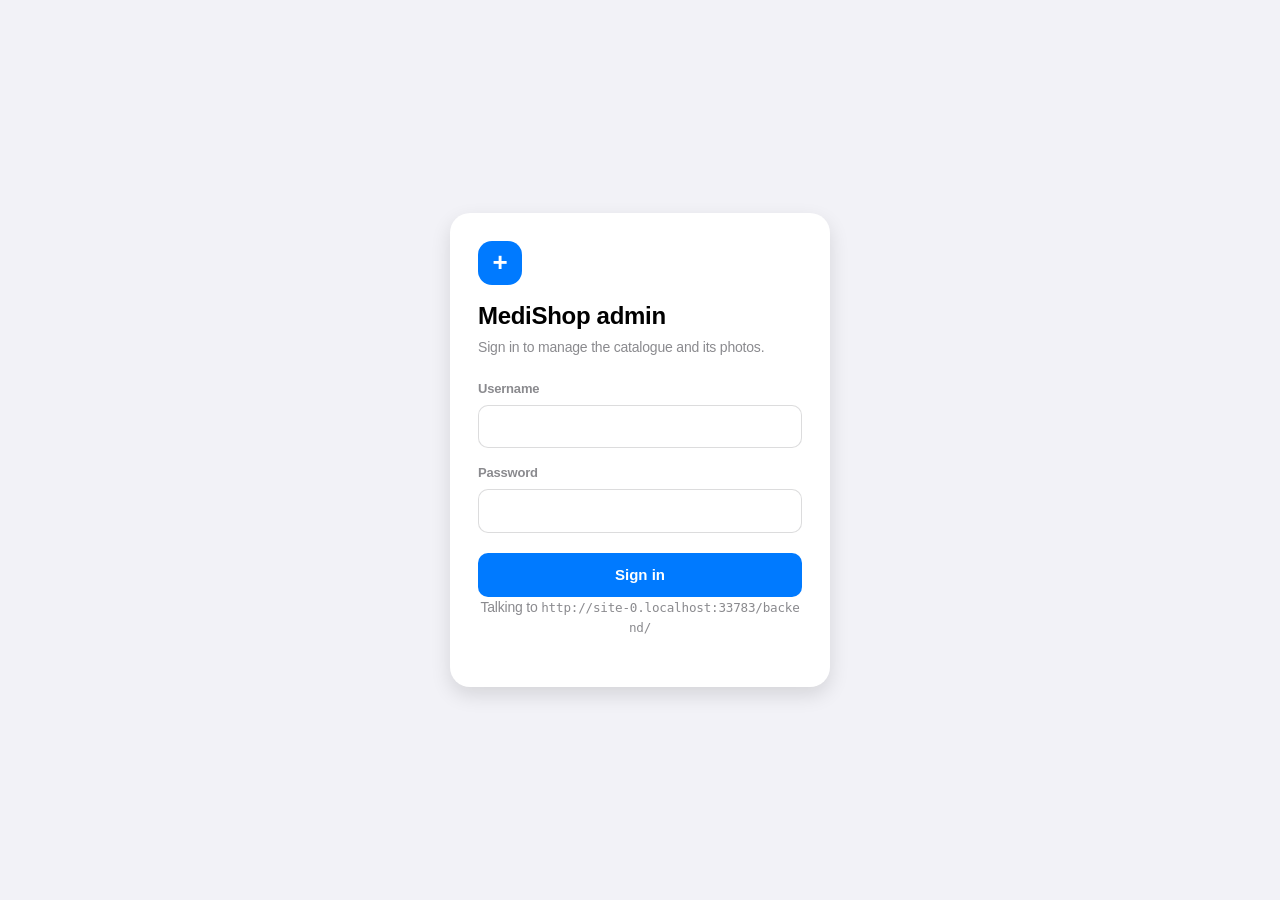
<file: backend/admin/index.html>
<!doctype html>
<html lang="en">
<head>
<meta charset="utf-8">
<meta name="viewport" content="width=device-width, initial-scale=1, viewport-fit=cover">
<meta name="robots" content="noindex, nofollow">
<meta name="color-scheme" content="light dark">
<title>MediShop admin</title>
<link rel="icon" href="data:image/svg+xml,<svg xmlns='http://www.w3.org/2000/svg' viewBox='0 0 32 32'><rect width='32' height='32' rx='8' fill='%23007AFF'/><rect x='9' y='14.5' width='14' height='3' rx='1.5' fill='white'/><rect x='14.5' y='9' width='3' height='14' rx='1.5' fill='white'/></svg>">
<link rel="stylesheet" href="admin.css">
</head>
<body>

<!-- ---------------------------------------------------------------- login -->
<section id="login" class="login" hidden>
  <form class="login-card" id="login-form" novalidate>
    <div class="login-mark" aria-hidden="true">+</div>
    <h1>MediShop admin</h1>
    <p class="muted">Sign in to manage the catalogue and its photos.</p>

    <label class="field">
      <span>Username</span>
      <input id="login-username" name="username" autocomplete="username" autocapitalize="none" spellcheck="false" required>
      <em class="field-error" data-error-for="username"></em>
    </label>

    <label class="field">
      <span>Password</span>
      <input id="login-password" name="password" type="password" autocomplete="current-password" required>
      <em class="field-error" data-error-for="password"></em>
    </label>

    <p class="form-error" id="login-error" role="alert" hidden></p>

    <button class="btn btn-primary btn-block" type="submit" id="login-submit">Sign in</button>
    <p class="login-foot muted">Talking to <code id="login-api"></code></p>
  </form>
</section>

<!-- ------------------------------------------------------------- the shop -->
<div id="app" hidden>

  <header class="topbar">
    <div class="topbar-inner">
      <div class="brand">
        <span class="brand-mark" aria-hidden="true">+</span>
        <span class="brand-text">MediShop<em>admin</em></span>
      </div>

      <div class="segmented" role="tablist" aria-label="Section">
        <button class="seg" type="button" role="tab" data-view="products" aria-selected="true">Products</button>
        <button class="seg" type="button" role="tab" data-view="orders" aria-selected="false">
          Orders <span class="seg-badge" id="orders-badge" hidden></span>
        </button>
      </div>

      <div class="search" id="search-wrap">
        <svg viewBox="0 0 16 16" aria-hidden="true"><path d="M11.3 10.2a5 5 0 1 0-1.1 1.1l3.2 3.2a.8.8 0 0 0 1.1-1.1zM7 10.5a3.5 3.5 0 1 1 0-7 3.5 3.5 0 0 1 0 7z"/></svg>
        <input id="search" type="search" placeholder="Search name, brand, form or aisle" autocomplete="off" aria-label="Search products">
      </div>

      <div class="topbar-actions">
        <button class="btn btn-primary" id="add-btn">
          <span aria-hidden="true">+</span> Add product
        </button>
        <button class="btn btn-quiet" id="refresh-btn" title="Reload from the server" aria-label="Reload from the server">
          <svg viewBox="0 0 16 16" aria-hidden="true"><path d="M8 3V1L5 3.5 8 6V4a3.5 3.5 0 1 1-3.4 4.4l-1.5.4A5 5 0 1 0 8 3z"/></svg>
        </button>
        <div class="who">
          <span id="who-name" class="who-name"></span>
          <button class="btn btn-quiet btn-sm" id="logout-btn">Sign out</button>
        </div>
      </div>
    </div>

    <div class="filters" id="filters" hidden></div>
  </header>

  <main class="page">
    <!-- ------------------------------------------------------- products -->
    <div id="view-products">
      <section class="stats" id="stats" hidden></section>

      <p class="banner banner-bad" id="list-error" role="alert" hidden></p>

      <div class="grid" id="grid"></div>

      <div class="empty" id="empty" hidden>
        <div class="empty-mark" aria-hidden="true">🔍</div>
        <h2 id="empty-title">No products yet</h2>
        <p class="muted" id="empty-text">Add your first medicine to see it here.</p>
      </div>

      <div class="loading" id="loading">
        <span class="spinner" aria-hidden="true"></span> Loading the catalogue…
      </div>
    </div>

    <!-- --------------------------------------------------------- orders -->
    <div id="view-orders" hidden>
      <section class="stats" id="order-stats" hidden></section>

      <p class="banner banner-bad" id="orders-error" role="alert" hidden></p>

      <div class="filters filters-inline" id="order-filters"></div>

      <div class="orders" id="orders-list"></div>

      <div class="empty" id="orders-empty" hidden>
        <div class="empty-mark" aria-hidden="true">🧾</div>
        <h2 id="orders-empty-title">No orders yet</h2>
        <p class="muted" id="orders-empty-text">Orders placed in the app land here.</p>
      </div>

      <div class="loading" id="orders-loading" hidden>
        <span class="spinner" aria-hidden="true"></span> Loading orders…
      </div>
    </div>
  </main>
</div>

<!-- ------------------------------------------------------------- the form -->
<div class="sheet-scrim" id="sheet" hidden>
  <form class="sheet" id="editor" novalidate>
    <header class="sheet-head">
      <button class="btn btn-quiet" type="button" data-close>Cancel</button>
      <h2 id="sheet-title">Add product</h2>
      <button class="btn btn-primary" type="submit" id="save-btn">Save</button>
    </header>

    <div class="sheet-body">
      <p class="form-error" id="editor-error" role="alert" hidden></p>

      <!-- photo ------------------------------------------------------------ -->
      <div class="group">
        <h3 class="group-title">Photo</h3>
        <div class="photo-editor">
          <div class="dropzone" id="dropzone" tabindex="0" role="button"
               aria-label="Add a photo: click to browse, drop a file, or paste one">
            <img id="photo-preview" alt="" hidden>
            <div class="dropzone-empty" id="dropzone-empty">
              <span class="dropzone-icon" aria-hidden="true">🖼️</span>
              <strong>Click to choose a photo</strong>
              <span class="muted">or drop one here · or paste with Ctrl&nbsp;+&nbsp;V</span>
            </div>
            <div class="dropzone-busy" id="dropzone-busy" hidden>
              <span class="spinner spinner-light" aria-hidden="true"></span>
              <span id="dropzone-busy-text">Uploading…</span>
            </div>
          </div>

          <div class="photo-side">
            <button class="btn btn-block" type="button" id="photo-browse">Choose file…</button>
            <button class="btn btn-block btn-danger-quiet" type="button" id="photo-clear" hidden>Remove photo</button>

            <label class="field">
              <span>…or paste an image link</span>
              <input id="f-image_url" name="image_url" type="url" placeholder="https://example.com/box.jpg"
                     autocomplete="off" spellcheck="false" inputmode="url">
              <em class="field-error" data-error-for="image_url"></em>
            </label>

            <p class="hint muted">
              Big photos are shrunk to 1600px before upload, so anything straight
              off a phone is fine. JPG, PNG, GIF or WebP.
            </p>
          </div>
        </div>
        <input id="photo-file" type="file" accept="image/*" hidden>
      </div>

      <!-- details ---------------------------------------------------------- -->
      <div class="group">
        <h3 class="group-title">Details</h3>
        <div class="form-grid">
          <label class="field span-2">
            <span>Name <b class="req" title="Required">*</b></span>
            <input id="f-name" name="name" maxlength="120" required>
            <em class="field-error" data-error-for="name"></em>
          </label>

          <label class="field">
            <span>Brand</span>
            <input id="f-brand" name="brand" maxlength="120">
            <em class="field-error" data-error-for="brand"></em>
          </label>

          <label class="field">
            <span>Aisle</span>
            <input id="f-category" name="category" maxlength="60" list="categories" placeholder="Pain relief">
            <em class="field-error" data-error-for="category"></em>
          </label>

          <label class="field">
            <span>Dosage</span>
            <input id="f-dosage" name="dosage" maxlength="60" placeholder="500 mg">
            <em class="field-error" data-error-for="dosage"></em>
          </label>

          <label class="field">
            <span>Form</span>
            <input id="f-form" name="form" maxlength="40" list="forms" placeholder="Tablet">
            <em class="field-error" data-error-for="form"></em>
          </label>
        </div>
      </div>

      <!-- stock ------------------------------------------------------------ -->
      <div class="group">
        <h3 class="group-title">Stock &amp; price</h3>
        <div class="form-grid">
          <label class="field">
            <span>Quantity <b class="req" title="Required">*</b></span>
            <input id="f-quantity" name="quantity" type="number" min="0" step="1" inputmode="numeric" required>
            <em class="field-error" data-error-for="quantity"></em>
          </label>

          <label class="field">
            <span>Price (₱) <b class="req" title="Required">*</b></span>
            <input id="f-price" name="price" type="number" min="0" step="0.01" inputmode="decimal" required>
            <em class="field-error" data-error-for="price"></em>
          </label>

          <label class="field">
            <span>Expiry date</span>
            <input id="f-expiry_date" name="expiry_date" type="date">
            <em class="field-error" data-error-for="expiry_date"></em>
          </label>

          <label class="field span-2">
            <span>Description</span>
            <textarea id="f-notes" name="notes" rows="3" placeholder="What it is for, how to take it…"></textarea>
            <em class="field-error" data-error-for="notes"></em>
          </label>
        </div>
      </div>

      <div class="group group-danger" id="delete-group" hidden>
        <h3 class="group-title">Danger zone</h3>
        <button class="btn btn-danger" type="button" id="delete-btn">Delete this product</button>
      </div>
    </div>
  </form>
</div>

<datalist id="categories"></datalist>
<datalist id="forms">
  <option value="Tablet"><option value="Capsule"><option value="Syrup">
  <option value="Suspension"><option value="Drops"><option value="Cream">
  <option value="Ointment"><option value="Spray"><option value="Injection">
</datalist>

<div class="toasts" id="toasts" aria-live="polite"></div>

<script src="config.js"></script>
<script src="admin.js"></script>
</body>
</html>
</file>
<file: backend/admin/admin.css>
/**
 * The admin site wears the same clothes as the app: the colours, radii and type
 * scale here are the web copies of mobile/src/theme.ts, so a screenshot of one
 * sits next to a screenshot of the other without looking like two products.
 * The dark block is the iOS dark roster; the app is light-only, but a desktop
 * browser at night is not.
 */

:root {
  --bg: #f2f2f7;
  --surface: #fff;
  --surface-alt: #ebebf0;
  --fill: rgba(120, 120, 128, 0.12);
  --fill-strong: rgba(120, 120, 128, 0.2);
  --border: rgba(60, 60, 67, 0.18);
  --separator: rgba(60, 60, 67, 0.29);

  --text: #000;
  --muted: rgba(60, 60, 67, 0.6);
  --faint: rgba(60, 60, 67, 0.3);

  --primary: #007aff;
  --primary-dark: #0a66d0;
  --primary-soft: #eaf2ff;
  --accent: #ff9f0a;

  --danger: #ff3b30;
  --danger-text: #d70015;
  --danger-soft: #fff0ef;
  --warn: #c77700;
  --warn-soft: #fff7e8;
  --ok: #248a3d;
  --ok-soft: #eaf8ee;

  --scrim: rgba(0, 0, 0, 0.4);

  --r-sm: 8px;
  --r-md: 10px;
  --r-lg: 14px;
  --r-xl: 20px;
  --r-sheet: 28px;
  --r-pill: 999px;

  --shadow: 0 2px 8px rgba(0, 0, 0, 0.05);
  --shadow-raised: 0 8px 20px rgba(0, 0, 0, 0.12);

  --topbar-h: 60px;
}

@media (prefers-color-scheme: dark) {
  :root {
    --bg: #000;
    --surface: #1c1c1e;
    --surface-alt: #2c2c2e;
    --fill: rgba(120, 120, 128, 0.24);
    --fill-strong: rgba(120, 120, 128, 0.36);
    --border: rgba(84, 84, 88, 0.65);
    --separator: rgba(84, 84, 88, 0.8);

    --text: #fff;
    --muted: rgba(235, 235, 245, 0.6);
    --faint: rgba(235, 235, 245, 0.3);

    --primary: #0a84ff;
    --primary-dark: #409cff;
    --primary-soft: rgba(10, 132, 255, 0.18);
    --accent: #ff9f0a;

    --danger: #ff453a;
    --danger-text: #ff6961;
    --danger-soft: rgba(255, 69, 58, 0.16);
    --warn: #ff9f0a;
    --warn-soft: rgba(255, 159, 10, 0.16);
    --ok: #30d158;
    --ok-soft: rgba(48, 209, 88, 0.16);

    --scrim: rgba(0, 0, 0, 0.6);
    --shadow: 0 2px 8px rgba(0, 0, 0, 0.5);
    --shadow-raised: 0 8px 24px rgba(0, 0, 0, 0.7);
  }
}

* { box-sizing: border-box; }

html { -webkit-text-size-adjust: 100%; }

body {
  margin: 0;
  background: var(--bg);
  color: var(--text);
  font: 400 15px/1.45 -apple-system, BlinkMacSystemFont, "Segoe UI", Roboto,
    "Helvetica Neue", sans-serif;
  letter-spacing: -0.2px;
  -webkit-font-smoothing: antialiased;
}

h1, h2, h3 { margin: 0; letter-spacing: -0.3px; }
code { font-family: ui-monospace, SFMono-Regular, Menlo, Consolas, monospace; font-size: 0.9em; }
.muted { color: var(--muted); }
[hidden] { display: none !important; }

/* ------------------------------------------------------------- controls -- */

.btn {
  appearance: none;
  display: inline-flex;
  align-items: center;
  justify-content: center;
  gap: 6px;
  min-height: 36px;
  padding: 0 14px;
  border: 0;
  border-radius: var(--r-md);
  background: var(--fill);
  color: var(--text);
  font: inherit;
  font-weight: 600;
  cursor: pointer;
  white-space: nowrap;
  transition: background 0.15s, opacity 0.15s, transform 0.08s;
}
.btn:hover { background: var(--fill-strong); }
.btn:active { transform: scale(0.97); }
.btn:disabled { opacity: 0.45; cursor: default; transform: none; }
.btn svg { width: 15px; height: 15px; fill: currentColor; }

.btn-primary { background: var(--primary); color: #fff; }
.btn-primary:hover { background: var(--primary-dark); }

.btn-quiet { background: transparent; color: var(--primary); font-weight: 500; }
.btn-quiet:hover { background: var(--fill); }

.btn-danger { background: var(--danger); color: #fff; }
.btn-danger:hover { background: var(--danger); filter: brightness(1.08); }

.btn-danger-quiet { background: var(--danger-soft); color: var(--danger-text); }
.btn-danger-quiet:hover { background: var(--danger-soft); filter: brightness(0.96); }

.btn-block { width: 100%; }
.btn-sm { min-height: 30px; padding: 0 10px; font-size: 13px; }

:where(button, input, textarea, [tabindex]):focus-visible {
  outline: 2px solid var(--primary);
  outline-offset: 2px;
}

/* fields */

.field { display: block; }
.field > span {
  display: block;
  margin-bottom: 6px;
  font-size: 13px;
  font-weight: 600;
  color: var(--muted);
}
.field .req { color: var(--danger-text); }

.field input,
.field textarea {
  width: 100%;
  padding: 10px 12px;
  border: 1px solid var(--border);
  border-radius: var(--r-md);
  background: var(--surface);
  color: var(--text);
  font: inherit;
  transition: border-color 0.15s, box-shadow 0.15s;
}
.field textarea { resize: vertical; min-height: 76px; }
.field input:focus,
.field textarea:focus {
  outline: 0;
  border-color: var(--primary);
  box-shadow: 0 0 0 3px var(--primary-soft);
}
.field input::placeholder,
.field textarea::placeholder { color: var(--faint); }

.field-error {
  display: none;
  margin-top: 5px;
  font-size: 13px;
  font-style: normal;
  color: var(--danger-text);
}
.field.invalid input,
.field.invalid textarea { border-color: var(--danger); }
.field.invalid .field-error { display: block; }

.form-error,
.banner {
  margin: 0 0 16px;
  padding: 12px 14px;
  border-radius: var(--r-md);
  font-size: 14px;
  font-weight: 500;
}
.form-error,
.banner-bad { background: var(--danger-soft); color: var(--danger-text); }

.spinner {
  display: inline-block;
  width: 15px;
  height: 15px;
  border: 2px solid var(--fill-strong);
  border-top-color: var(--primary);
  border-radius: 50%;
  animation: spin 0.7s linear infinite;
  vertical-align: -2px;
}
.spinner-light { border-color: rgba(255, 255, 255, 0.35); border-top-color: #fff; }
@keyframes spin { to { transform: rotate(360deg); } }

/* ---------------------------------------------------------------- login -- */

.login {
  min-height: 100vh;
  min-height: 100dvh;
  display: grid;
  place-items: center;
  padding: 24px 16px;
}

.login-card {
  width: 100%;
  max-width: 380px;
  padding: 28px;
  background: var(--surface);
  border-radius: var(--r-xl);
  box-shadow: var(--shadow-raised);
}
.login-card h1 { font-size: 24px; margin-bottom: 4px; }
.login-card > .muted { margin: 0 0 22px; font-size: 14px; }
.login-card .field { margin-bottom: 16px; }
.login-card .btn-primary { min-height: 44px; margin-top: 4px; }

.login-mark,
.brand-mark {
  display: grid;
  place-items: center;
  background: var(--primary);
  color: #fff;
  font-weight: 700;
  border-radius: var(--r-md);
}
.login-mark {
  width: 44px;
  height: 44px;
  font-size: 26px;
  border-radius: var(--r-lg);
  margin-bottom: 14px;
}

.login-foot { margin: 16px 0 0; font-size: 12px; text-align: center; word-break: break-all; }

/* --------------------------------------------------------------- topbar -- */

.topbar {
  position: sticky;
  top: 0;
  z-index: 20;
  /* Opaque first: a browser without color-mix() would otherwise leave the bar
     transparent and let the grid scroll through it. */
  background: var(--surface);
  background: color-mix(in srgb, var(--surface) 82%, transparent);
  backdrop-filter: saturate(180%) blur(20px);
  -webkit-backdrop-filter: saturate(180%) blur(20px);
  border-bottom: 1px solid var(--border);
}

.topbar-inner {
  display: flex;
  align-items: center;
  gap: 16px;
  max-width: 1280px;
  min-height: var(--topbar-h);
  margin: 0 auto;
  padding: 10px 20px;
}

.brand { display: flex; align-items: center; gap: 9px; flex: none; min-width: 0; }
.brand-mark { width: 28px; height: 28px; font-size: 19px; }
.brand-text { font-size: 17px; font-weight: 700; }
.brand-text em { font-style: normal; font-weight: 500; color: var(--muted); margin-left: 5px; }

.search { position: relative; flex: 1 1 260px; min-width: 0; max-width: 420px; }
.search svg {
  position: absolute;
  left: 11px;
  top: 50%;
  transform: translateY(-50%);
  width: 15px;
  height: 15px;
  fill: var(--muted);
  pointer-events: none;
}
.search input {
  width: 100%;
  min-height: 36px;
  padding: 0 12px 0 33px;
  border: 0;
  border-radius: var(--r-md);
  background: var(--fill);
  color: var(--text);
  font: inherit;
}
.search input::placeholder { color: var(--muted); }
.search input:focus { outline: 0; box-shadow: 0 0 0 3px var(--primary-soft); }
.search input::-webkit-search-cancel-button { cursor: pointer; }

/* Products | Orders — the iOS segmented control. */
.segmented {
  display: flex;
  flex: none;
  gap: 2px;
  padding: 2px;
  border-radius: var(--r-md);
  background: var(--fill);
}
.seg {
  display: flex;
  align-items: center;
  gap: 6px;
  min-height: 28px;
  padding: 0 12px;
  border: 0;
  border-radius: calc(var(--r-md) - 2px);
  background: transparent;
  color: var(--text);
  font: inherit;
  font-size: 13px;
  font-weight: 600;
  cursor: pointer;
  white-space: nowrap;
  transition: background 0.15s;
}
.seg:hover { background: var(--fill); }
.seg[aria-selected="true"] { background: var(--surface); box-shadow: var(--shadow); }

.seg-badge {
  min-width: 17px;
  padding: 0 5px;
  border-radius: var(--r-pill);
  background: var(--danger);
  color: #fff;
  font-size: 11px;
  font-weight: 700;
  line-height: 17px;
  text-align: center;
}

.topbar-actions { display: flex; align-items: center; gap: 10px; margin-left: auto; }
.who { display: flex; align-items: center; gap: 8px; padding-left: 10px; border-left: 1px solid var(--border); }
.who-name { font-size: 13px; font-weight: 600; color: var(--muted); }

.filters {
  display: flex;
  gap: 8px;
  max-width: 1280px;
  margin: 0 auto;
  padding: 0 20px 12px;
  overflow-x: auto;
  scrollbar-width: none;
}
.filters::-webkit-scrollbar { display: none; }

.chip {
  flex: none;
  min-height: 30px;
  padding: 0 13px;
  border: 0;
  border-radius: var(--r-pill);
  background: var(--fill);
  color: var(--text);
  font: inherit;
  font-size: 13px;
  font-weight: 600;
  cursor: pointer;
  transition: background 0.15s;
}
.chip:hover { background: var(--fill-strong); }
.chip[aria-pressed="true"] { background: var(--primary); color: #fff; }

/* ----------------------------------------------------------------- page -- */

.page { max-width: 1280px; margin: 0 auto; padding: 22px 20px 64px; }

.stats {
  display: grid;
  grid-template-columns: repeat(auto-fit, minmax(150px, 1fr));
  gap: 12px;
  margin-bottom: 22px;
}
.stat {
  padding: 14px 16px;
  background: var(--surface);
  border-radius: var(--r-lg);
  box-shadow: var(--shadow);
}
.stat-value { font-size: 23px; font-weight: 700; letter-spacing: -0.5px; }
.stat-label { margin-top: 2px; font-size: 13px; color: var(--muted); }
.stat-warn .stat-value { color: var(--warn); }
.stat-bad .stat-value { color: var(--danger-text); }

.loading { padding: 40px 0; text-align: center; color: var(--muted); }

.empty { padding: 60px 20px; text-align: center; }
.empty-mark { font-size: 40px; margin-bottom: 8px; }
.empty h2 { font-size: 19px; margin-bottom: 4px; }
.empty p { margin: 0; font-size: 14px; }

/* ----------------------------------------------------------------- grid -- */

.grid {
  display: grid;
  grid-template-columns: repeat(auto-fill, minmax(232px, 1fr));
  gap: 16px;
}

.card {
  display: flex;
  flex-direction: column;
  background: var(--surface);
  border-radius: var(--r-lg);
  box-shadow: var(--shadow);
  overflow: hidden;
  transition: box-shadow 0.18s, transform 0.18s;
}
.card:hover { box-shadow: var(--shadow-raised); transform: translateY(-2px); }

/* The photo well is the point of this page: it is a drop target, a file
   picker and a preview at once, so a photo can be swapped without opening
   the editor at all. */
.thumb {
  position: relative;
  aspect-ratio: 4 / 3;
  background: var(--surface-alt);
  cursor: pointer;
  overflow: hidden;
}
.thumb img { width: 100%; height: 100%; object-fit: cover; display: block; }
.thumb-placeholder {
  display: grid;
  place-items: center;
  height: 100%;
  font-size: 30px;
  opacity: 0.4;
}

.thumb-overlay {
  position: absolute;
  inset: 0;
  display: grid;
  place-items: center;
  gap: 4px;
  background: rgba(0, 0, 0, 0.5);
  color: #fff;
  font-size: 13px;
  font-weight: 600;
  opacity: 0;
  transition: opacity 0.16s;
}
.thumb:hover .thumb-overlay,
.thumb:focus-visible .thumb-overlay,
.thumb.dragging .thumb-overlay { opacity: 1; }
.thumb.dragging { box-shadow: inset 0 0 0 3px var(--primary); }
.thumb-overlay span { display: block; text-align: center; }
.thumb-overlay .thumb-icon { font-size: 22px; }

.thumb-busy {
  position: absolute;
  inset: 0;
  display: grid;
  place-items: center;
  background: rgba(0, 0, 0, 0.55);
}

.card-body { display: flex; flex-direction: column; gap: 3px; padding: 12px 14px 14px; flex: 1; }
.card-name { font-size: 15px; font-weight: 600; line-height: 1.3; }
.card-sub { font-size: 13px; color: var(--muted); }
.card-price { margin-top: 5px; font-size: 17px; font-weight: 700; letter-spacing: -0.4px; }
.card-stock { font-size: 13px; font-weight: 600; }
.card-stock.ok { color: var(--ok); }
.card-stock.warn { color: var(--warn); }
.card-stock.bad { color: var(--danger-text); }

.tags { display: flex; flex-wrap: wrap; gap: 5px; margin-top: 7px; }
.tag {
  padding: 2px 8px;
  border-radius: var(--r-pill);
  background: var(--fill);
  color: var(--muted);
  font-size: 11px;
  font-weight: 600;
}
.tag-warn { background: var(--warn-soft); color: var(--warn); }
.tag-bad { background: var(--danger-soft); color: var(--danger-text); }

.card-actions {
  display: flex;
  gap: 8px;
  padding: 0 14px 14px;
}
.card-actions .btn { flex: 1; min-height: 32px; font-size: 13px; }

/* --------------------------------------------------------------- orders -- */

.filters-inline { padding: 0 0 16px; }

.orders { display: flex; flex-direction: column; gap: 14px; }

.order {
  background: var(--surface);
  border-radius: var(--r-lg);
  box-shadow: var(--shadow);
  overflow: hidden;
}

.order-head {
  display: flex;
  align-items: flex-start;
  gap: 14px;
  flex-wrap: wrap;
  padding: 14px 16px;
  border-bottom: 1px solid var(--border);
}
.order-ref { font-size: 15px; font-weight: 700; letter-spacing: 0.2px; }
.order-when { font-size: 13px; color: var(--muted); margin-top: 1px; }
.order-head-right { display: flex; align-items: center; gap: 10px; margin-left: auto; }
.order-total { font-size: 19px; font-weight: 700; letter-spacing: -0.4px; }

/* The status is the one thing the admin changes here, so it is a real select. */
.order-status {
  min-height: 32px;
  padding: 0 10px;
  border: 1px solid currentColor;
  border-radius: var(--r-pill);
  background: transparent;
  font: inherit;
  font-size: 13px;
  font-weight: 600;
  cursor: pointer;
}
.order-status:disabled { opacity: 0.5; cursor: wait; }
.status-new { color: var(--primary); }
.status-ready { color: var(--warn); }
.status-completed { color: var(--ok); }
.status-cancelled { color: var(--danger-text); }

.order-body {
  display: grid;
  grid-template-columns: minmax(0, 1.4fr) minmax(0, 1fr);
  gap: 20px;
  padding: 14px 16px 16px;
}
@media (max-width: 720px) { .order-body { grid-template-columns: 1fr; gap: 14px; } }

.order-label {
  font-size: 11px;
  font-weight: 600;
  letter-spacing: 0.6px;
  text-transform: uppercase;
  color: var(--muted);
  margin-bottom: 7px;
}

.order-lines { display: flex; flex-direction: column; gap: 7px; }
.order-line { display: flex; align-items: baseline; gap: 10px; font-size: 14px; }
.order-line-qty { flex: none; min-width: 26px; font-weight: 700; color: var(--muted); }
.order-line-name { flex: 1; min-width: 0; }
.order-line-detail { color: var(--muted); font-size: 12px; }
.order-line-total { flex: none; font-weight: 600; }

.order-to { font-size: 14px; line-height: 1.5; }
.order-to strong { display: block; font-size: 15px; }
.order-to .order-note {
  margin-top: 7px;
  padding: 8px 10px;
  border-radius: var(--r-sm);
  background: var(--fill);
  font-size: 13px;
  font-style: italic;
}
.order-phone { color: var(--primary); text-decoration: none; }
.order-phone:hover { text-decoration: underline; }

/* ---------------------------------------------------------------- sheet -- */

.sheet-scrim {
  position: fixed;
  inset: 0;
  z-index: 40;
  display: flex;
  align-items: flex-end;
  justify-content: center;
  background: var(--scrim);
  backdrop-filter: blur(2px);
  -webkit-backdrop-filter: blur(2px);
  animation: fade 0.18s ease-out;
}
@keyframes fade { from { opacity: 0; } }

.sheet {
  display: flex;
  flex-direction: column;
  width: 100%;
  max-width: 720px;
  max-height: 92vh;
  max-height: 92dvh;
  background: var(--bg);
  border-radius: var(--r-sheet) var(--r-sheet) 0 0;
  box-shadow: var(--shadow-raised);
  animation: rise 0.24s cubic-bezier(0.32, 0.72, 0, 1);
}
@keyframes rise { from { transform: translateY(24px); } }

@media (min-width: 720px) {
  .sheet-scrim { align-items: center; padding: 24px; }
  .sheet { border-radius: var(--r-xl); max-height: 88vh; }
}

.sheet-head {
  display: flex;
  align-items: center;
  justify-content: space-between;
  gap: 12px;
  padding: 12px 14px;
  border-bottom: 1px solid var(--border);
  background: var(--surface);
  border-radius: inherit;
  border-bottom-left-radius: 0;
  border-bottom-right-radius: 0;
}
.sheet-head h2 { font-size: 17px; font-weight: 600; }

.sheet-body { padding: 18px; overflow-y: auto; -webkit-overflow-scrolling: touch; }

.group {
  padding: 16px;
  margin-bottom: 16px;
  background: var(--surface);
  border-radius: var(--r-lg);
}
.group:last-child { margin-bottom: 0; }
.group-title {
  margin-bottom: 14px;
  font-size: 12px;
  font-weight: 600;
  letter-spacing: 0.6px;
  text-transform: uppercase;
  color: var(--muted);
}
.group-danger { border: 1px solid var(--danger-soft); }

.form-grid { display: grid; grid-template-columns: repeat(2, minmax(0, 1fr)); gap: 14px; }
.form-grid .span-2 { grid-column: 1 / -1; }
@media (max-width: 560px) {
  .form-grid { grid-template-columns: 1fr; }
  .form-grid .span-2 { grid-column: auto; }
}

/* photo editor */

.photo-editor { display: grid; grid-template-columns: minmax(0, 1fr) minmax(0, 1fr); gap: 16px; }
@media (max-width: 560px) { .photo-editor { grid-template-columns: 1fr; } }

.dropzone {
  position: relative;
  aspect-ratio: 4 / 3;
  display: grid;
  place-items: center;
  border: 2px dashed var(--border);
  border-radius: var(--r-md);
  background: var(--surface-alt);
  cursor: pointer;
  overflow: hidden;
  transition: border-color 0.15s, background 0.15s;
}
.dropzone:hover { border-color: var(--primary); }
.dropzone.dragging { border-color: var(--primary); background: var(--primary-soft); }
.dropzone img { width: 100%; height: 100%; object-fit: contain; background: var(--surface-alt); }

.dropzone-empty {
  display: grid;
  gap: 3px;
  padding: 16px;
  text-align: center;
  font-size: 13px;
}
.dropzone-empty strong { font-weight: 600; }
.dropzone-icon { font-size: 26px; }

.dropzone-busy {
  position: absolute;
  inset: 0;
  display: grid;
  place-items: center;
  gap: 8px;
  align-content: center;
  background: rgba(0, 0, 0, 0.55);
  color: #fff;
  font-size: 13px;
  font-weight: 600;
}

.photo-side { display: flex; flex-direction: column; gap: 10px; }
.hint { margin: auto 0 0; font-size: 12px; line-height: 1.4; }

/* --------------------------------------------------------------- toasts -- */

.toasts {
  position: fixed;
  left: 50%;
  bottom: 24px;
  z-index: 60;
  display: flex;
  flex-direction: column;
  gap: 8px;
  align-items: center;
  transform: translateX(-50%);
  pointer-events: none;
}
.toast {
  max-width: min(90vw, 420px);
  padding: 11px 18px;
  border-radius: var(--r-pill);
  background: #1c1c1e;
  color: #fff;
  font-size: 14px;
  font-weight: 500;
  box-shadow: var(--shadow-raised);
  animation: toast-in 0.22s cubic-bezier(0.32, 0.72, 0, 1);
}
.toast.bad { background: var(--danger); }
.toast.good { background: var(--ok); }
@keyframes toast-in { from { opacity: 0; transform: translateY(10px); } }

@media (prefers-reduced-motion: reduce) {
  *, *::before, *::after { animation-duration: 0.01ms !important; transition-duration: 0.01ms !important; }
  .card:hover { transform: none; }
}

/* ------------------------------------------------------------ narrow UI -- */

@media (max-width: 720px) {
  .topbar-inner { flex-wrap: wrap; padding: 10px 14px; }
  .search { order: 3; flex-basis: 100%; max-width: none; }
  .topbar-actions { gap: 8px; }
  .who { padding-left: 8px; }
  .who-name { display: none; }
  .brand-text em { display: none; }
  .filters { padding: 0 14px 12px; }
  .page { padding: 18px 14px 56px; }
  .grid { grid-template-columns: repeat(auto-fill, minmax(155px, 1fr)); gap: 12px; }
  .card-actions { flex-direction: column; }
}

@media (max-width: 480px) {
  /* 150px tiles drop to a single column on a small phone and the strip turns
     into a tower; 128px keeps two across at 320px. */
  .stats { grid-template-columns: repeat(auto-fit, minmax(128px, 1fr)); gap: 10px; }
  .topbar-actions { flex-wrap: wrap; justify-content: flex-end; }
}
</file>
